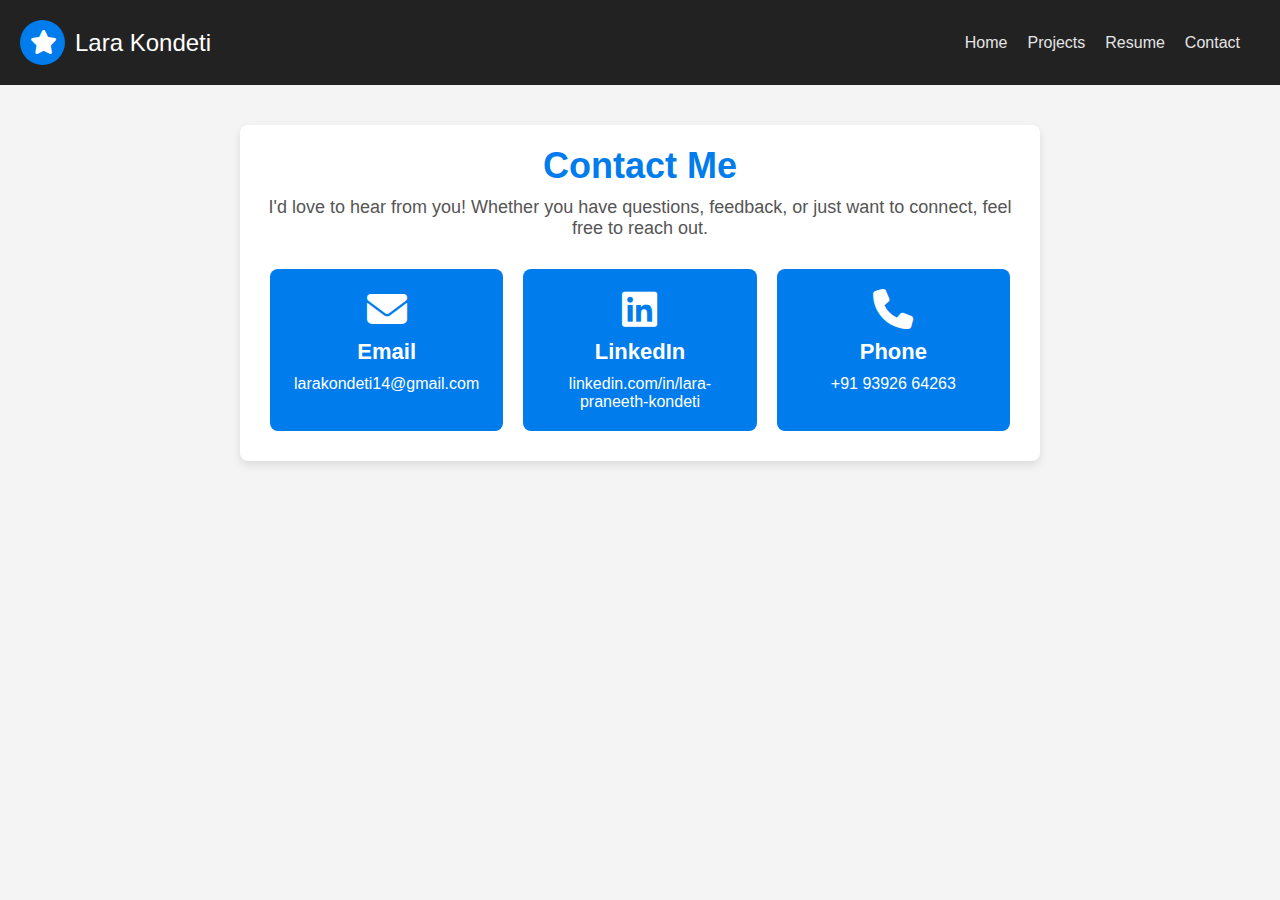
<file: contact.html>
<!DOCTYPE html>
<html lang="en">
<head>
    <meta charset="UTF-8">
    <meta http-equiv="X-UA-Compatible" content="IE=edge">
    <meta name="viewport" content="width=device-width, initial-scale=1.0">
    <title>Contact - Lara Kondeti</title>
    <link rel="stylesheet" href="co.css">
    <link rel="stylesheet" href="https://cdnjs.cloudflare.com/ajax/libs/font-awesome/6.2.1/css/all.min.css">
</head>
<body>
    <header>
        <div class="logo">
            <i class="fa-solid fa-star"></i>
            <div class="logo-text">Lara Kondeti</div>
        </div>
        <nav>
            <ul class="navlinks">
                <li><a href="index.html">Home</a></li>
                <li><a href="Projects.html">Projects</a></li>
                <li><a href="resume.html">Resume</a></li>
                <li><a href="contact.html">Contact</a></li>
            </ul>
        </nav>
    </header>
    <main>
        <section class="contact-section">
            <div class="contact-header">
                <h1>Contact Me</h1>
                <p>I'd love to hear from you! Whether you have questions, feedback, or just want to connect, feel free to reach out.</p>
            </div>
            <div class="contact-info">
                <div class="contact-card">
                    <i class="fa-solid fa-envelope"></i>
                    <h2>Email</h2>
                    <p><a href="mailto:larakondeti14@gmail.com">larakondeti14@gmail.com</a></p>
                </div>
                <div class="contact-card">
                    <i class="fa-brands fa-linkedin"></i>
                    <h2>LinkedIn</h2>
                    <p><a href="https://www.linkedin.com/in/lara-praneeth-kondeti-974b6b255" target="_blank">linkedin.com/in/lara-praneeth-kondeti</a></p>
                </div>
                <div class="contact-card">
                    <i class="fa-solid fa-phone"></i>
                    <h2>Phone</h2>
                    <p>+91 93926 64263</p>
                </div>
            </div>
        </section>
    </main>
</body>
</html>
</file>
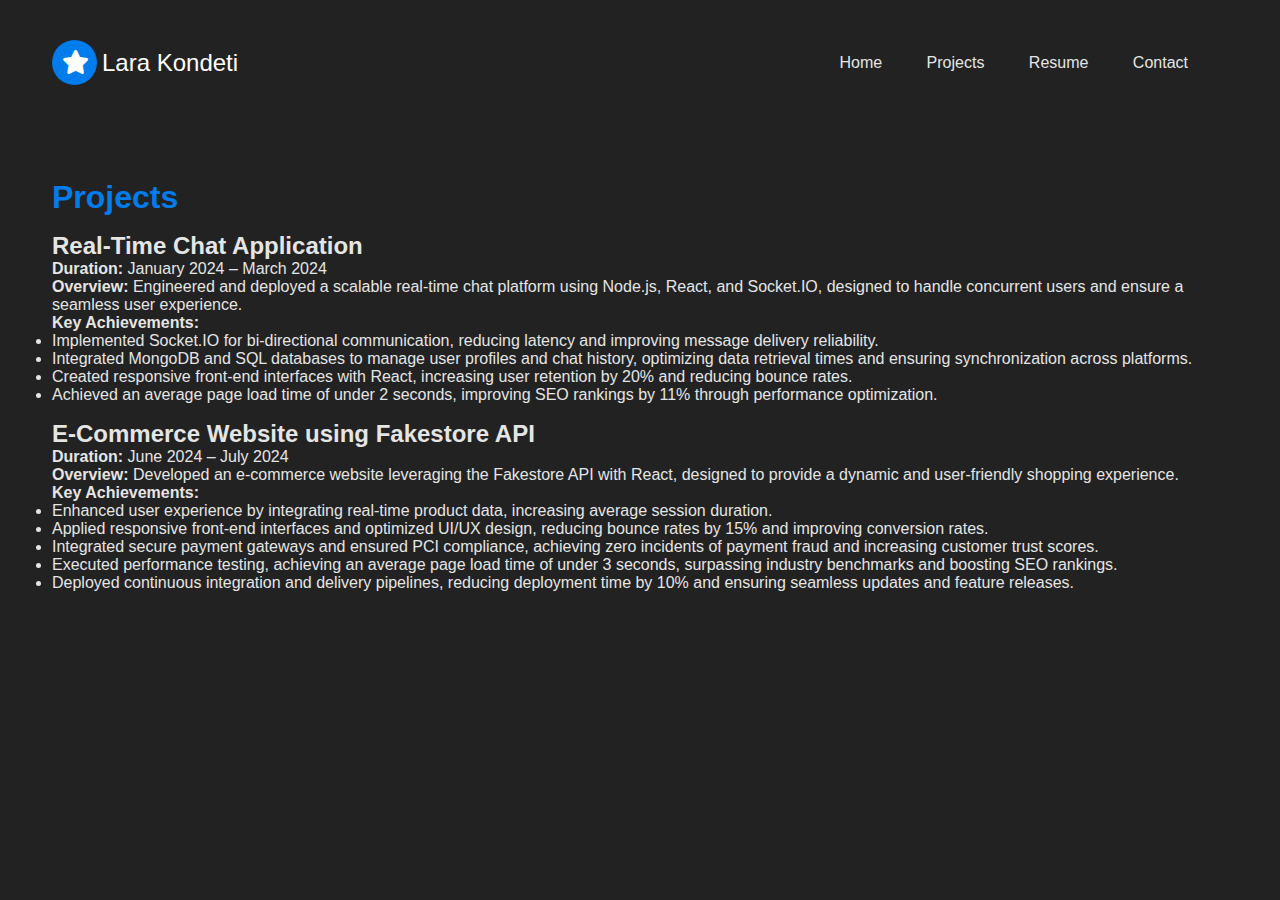
<file: Projects.html>
<!DOCTYPE html>
<html lang="en">
<head>
    <meta charset="UTF-8">
    <meta http-equiv="X-UA-Compatible" content="IE=edge">
    <meta name="viewport" content="width=device-width, initial-scale=1.0">
    <title>Projects - Lara Kondeti</title>
    <link rel="stylesheet" href="rs.css">
    <link rel="stylesheet" href="https://cdnjs.cloudflare.com/ajax/libs/font-awesome/6.2.1/css/all.min.css">
</head>
<body>
    <div class="resume-header">
        <div class="wrapper">
            <header>
                <div class="logo">
                    <i class="fa-solid fa-star"></i>
                    <div class="logo-text">Lara Kondeti</div>
                </div>
                <nav>
                    <div class="togglebtn">
                        <span></span>
                        <span></span>
                        <span></span>
                    </div>
                    <ul class="navlinks">
                        <li><a href="index.html">Home</a></li>
                        <li><a href="Projects.html">Projects</a></li>
                        <li><a href="resume.html">Resume</a></li>
                        <li><a href="contact.html">Contact</a></li>
                    </ul>
                </nav>
            </header>
            <div class="resume-container">
            
                <div class="resume-section">
                    <h2>Projects</h2>
                    <div class="resume-item">
                        <h3>Real-Time Chat Application</h3>
                        <p><strong>Duration:</strong> January 2024 – March 2024</p>
                        <p><strong>Overview:</strong> Engineered and deployed a scalable real-time chat platform using Node.js, React, and Socket.IO, designed to handle concurrent users and ensure a seamless user experience.</p>
                        <p><strong>Key Achievements:</strong></p>
                        <ul>
                            <li>Implemented Socket.IO for bi-directional communication, reducing latency and improving message delivery reliability.</li>
                            <li>Integrated MongoDB and SQL databases to manage user profiles and chat history, optimizing data retrieval times and ensuring synchronization across platforms.</li>
                            <li>Created responsive front-end interfaces with React, increasing user retention by 20% and reducing bounce rates.</li>
                            <li>Achieved an average page load time of under 2 seconds, improving SEO rankings by 11% through performance optimization.</li>
                        </ul>
                    </div>
                    <div class="resume-item">
                        <h3>E-Commerce Website using Fakestore API</h3>
                        <p><strong>Duration:</strong> June 2024 – July 2024</p>
                        <p><strong>Overview:</strong> Developed an e-commerce website leveraging the Fakestore API with React, designed to provide a dynamic and user-friendly shopping experience.</p>
                        <p><strong>Key Achievements:</strong></p>
                        <ul>
                            <li>Enhanced user experience by integrating real-time product data, increasing average session duration.</li>
                            <li>Applied responsive front-end interfaces and optimized UI/UX design, reducing bounce rates by 15% and improving conversion rates.</li>
                            <li>Integrated secure payment gateways and ensured PCI compliance, achieving zero incidents of payment fraud and increasing customer trust scores.</li>
                            <li>Executed performance testing, achieving an average page load time of under 3 seconds, surpassing industry benchmarks and boosting SEO rankings.</li>
                            <li>Deployed continuous integration and delivery pipelines, reducing deployment time by 10% and ensuring seamless updates and feature releases.</li>
                        </ul>
                    </div>
                </div>
                
            </div>
        </div>
    </div>
</body>
</html>
</file>
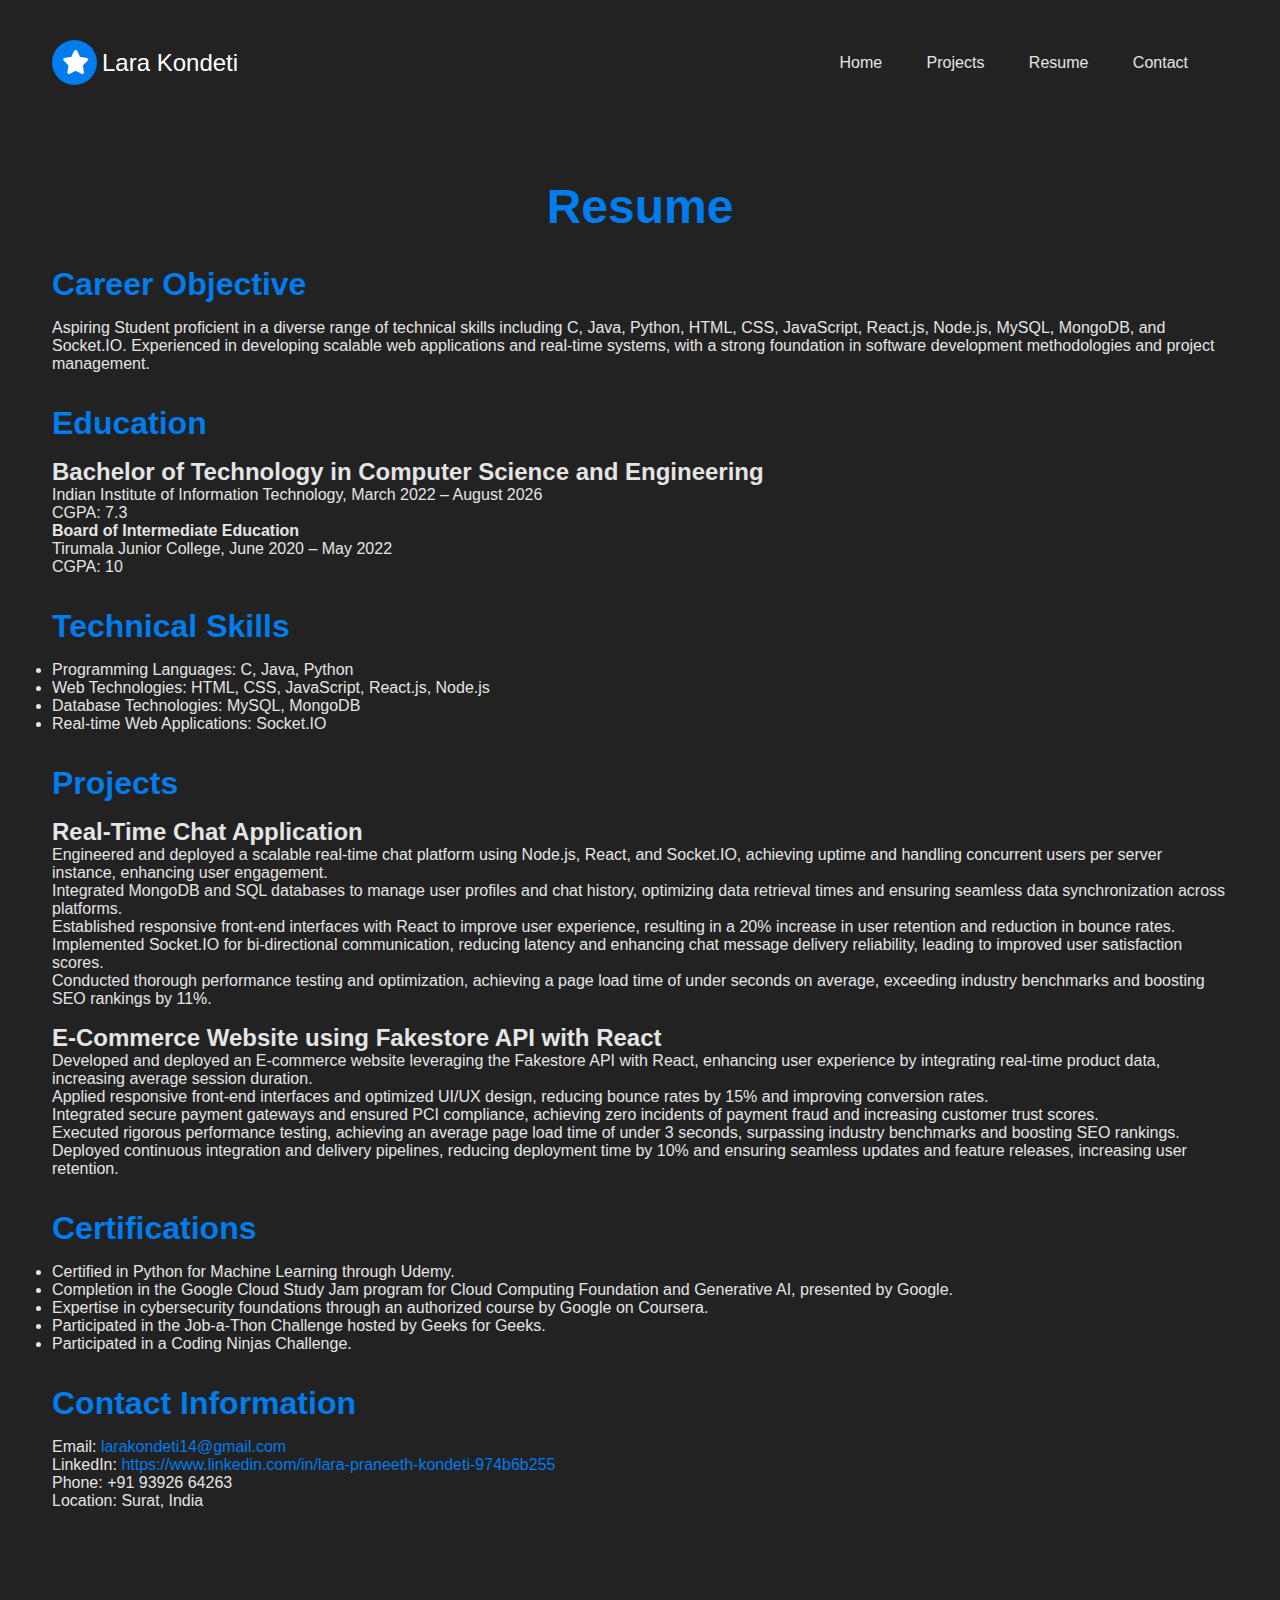
<file: resume.html>
<!DOCTYPE html>
<html lang="en">
<head>
    <meta charset="UTF-8">
    <meta http-equiv="X-UA-Compatible" content="IE=edge">
    <meta name="viewport" content="width=device-width, initial-scale=1.0">
    <title>Resume - Lara Kondeti</title>
    <link rel="stylesheet" href="rs.css">
    <link rel="stylesheet" href="https://cdnjs.cloudflare.com/ajax/libs/font-awesome/6.2.1/css/all.min.css">
</head>
<body>
    <div class="resume-header">
        <div class="wrapper">
            <header>
                <div class="logo">
                    <i class="fa-solid fa-star"></i>
                    <div class="logo-text">Lara Kondeti</div>
                </div>
                <nav>
                    <div class="togglebtn">
                        <span></span>
                        <span></span>
                        <span></span>
                    </div>
                    <ul class="navlinks">
                        <li><a href="index.html">Home</a></li>
                        <li><a href="Projects.html">Projects</a></li>
                        <li><a href="resume.html">Resume</a></li>
                        <li><a href="contact.html">Contact</a></li>
                    </ul>
                </nav>
            </header>
            <div class="resume-container">
                <h1>Resume</h1>
                <div class="resume-section">
                    <h2>Career Objective</h2>
                    <p>Aspiring Student proficient in a diverse range of technical skills including C, Java, Python, HTML, CSS, JavaScript, React.js, Node.js, MySQL, MongoDB, and Socket.IO. Experienced in developing scalable web applications and real-time systems, with a strong foundation in software development methodologies and project management.</p>
                </div>
                <div class="resume-section">
                    <h2>Education</h2>
                    <div class="resume-item">
                        <h3>Bachelor of Technology in Computer Science and Engineering</h3>
                        <p>Indian Institute of Information Technology, March 2022 – August 2026</p>
                        <p>CGPA: 7.3</p>
                        <h4>Board of Intermediate Education</h4>
                        <p>Tirumala Junior College, June 2020 – May 2022</p>
                        <p>CGPA: 10</p>
                    </div>
                </div>
                <div class="resume-section">
                    <h2>Technical Skills</h2>
                    <ul>
                        <li>Programming Languages: C, Java, Python</li>
                        <li>Web Technologies: HTML, CSS, JavaScript, React.js, Node.js</li>
                        <li>Database Technologies: MySQL, MongoDB</li>
                        <li>Real-time Web Applications: Socket.IO</li>
                    </ul>
                </div>
                <div class="resume-section">
                    <h2>Projects</h2>
                    <div class="resume-item">
                        <h3>Real-Time Chat Application</h3>
                        <p>Engineered and deployed a scalable real-time chat platform using Node.js, React, and Socket.IO, achieving uptime and handling concurrent users per server instance, enhancing user engagement.</p>
                        <p>Integrated MongoDB and SQL databases to manage user profiles and chat history, optimizing data retrieval times and ensuring seamless data synchronization across platforms.</p>
                        <p>Established responsive front-end interfaces with React to improve user experience, resulting in a 20% increase in user retention and reduction in bounce rates.</p>
                        <p>Implemented Socket.IO for bi-directional communication, reducing latency and enhancing chat message delivery reliability, leading to improved user satisfaction scores.</p>
                        <p>Conducted thorough performance testing and optimization, achieving a page load time of under seconds on average, exceeding industry benchmarks and boosting SEO rankings by 11%.</p>
                    </div>
                    <div class="resume-item">
                        <h3>E-Commerce Website using Fakestore API with React</h3>
                        <p>Developed and deployed an E-commerce website leveraging the Fakestore API with React, enhancing user experience by integrating real-time product data, increasing average session duration.</p>
                        <p>Applied responsive front-end interfaces and optimized UI/UX design, reducing bounce rates by 15% and improving conversion rates.</p>
                        <p>Integrated secure payment gateways and ensured PCI compliance, achieving zero incidents of payment fraud and increasing customer trust scores.</p>
                        <p>Executed rigorous performance testing, achieving an average page load time of under 3 seconds, surpassing industry benchmarks and boosting SEO rankings.</p>
                        <p>Deployed continuous integration and delivery pipelines, reducing deployment time by 10% and ensuring seamless updates and feature releases, increasing user retention.</p>
                    </div>
                </div>
                <div class="resume-section">
                    <h2>Certifications</h2>
                    <ul>
                        <li>Certified in Python for Machine Learning through Udemy.</li>
                        <li>Completion in the Google Cloud Study Jam program for Cloud Computing Foundation and Generative AI, presented by Google.</li>
                        <li>Expertise in cybersecurity foundations through an authorized course by Google on Coursera.</li>
                        <li>Participated in the Job-a-Thon Challenge hosted by Geeks for Geeks.</li>
                        <li>Participated in a Coding Ninjas Challenge.</li>
                    </ul>
                </div>
                <div class="resume-section">
                    <h2>Contact Information</h2>
                    <p>Email: <a href="mailto:larakondeti14@gmail.com">larakondeti14@gmail.com</a></p>
                    <p>LinkedIn: <a href="https://www.linkedin.com/in/lara-praneeth-kondeti-974b6b255" target="_blank">https://www.linkedin.com/in/lara-praneeth-kondeti-974b6b255</a></p>
                    <p>Phone: +91 93926 64263</p>
                    <p>Location: Surat, India</p>
                </div>
            </div>
        </div>
    </div>
</body>
</html>
</file>
<file: co.css>
/* General Styles */
* {
    box-sizing: border-box;
    padding: 0;
    margin: 0;
    font-family: 'Poppins', sans-serif;
    text-decoration: none;
}

body {
    overflow-x: hidden;
    background-color: #f4f4f4;
}

header {
    background-color: #222;
    padding: 20px;
    color: #fff;
    display: flex;
    justify-content: space-between;
    align-items: center;
    flex-wrap: wrap;
}

.logo {
    display: flex;
    align-items: center;
}

.logo i {
    height: 45px;
    width: 45px;
    background-color: #007ced;
    border-radius: 50%;
    color: #fff;
    font-weight: 700;
    font-size: 1.5rem;
    padding: 10px;
    margin-right: 10px;
}

.logo .logo-text {
    font-size: 24px;
    font-weight: 500;
}

nav .navlinks {
    list-style-type: none;
    display: flex;
}

nav .navlinks li {
    margin-right: 20px;
}

nav .navlinks li a {
    color: #e5e5e5;
    font-size: 16px;
}

nav .navlinks li a:hover {
    color: #007ced;
}

/* Main Content */
main {
    padding: 40px 20px;
}

.contact-section {
    max-width: 800px;
    margin: 0 auto;
    background-color: #fff;
    border-radius: 8px;
    padding: 20px;
    box-shadow: 0 4px 8px rgba(0, 0, 0, 0.1);
}

.contact-header {
    text-align: center;
    margin-bottom: 20px;
}

.contact-header h1 {
    color: #007ced;
    font-size: 36px;
    margin-bottom: 10px;
}

.contact-header p {
    font-size: 18px;
    color: #555;
}

/* Contact Cards */
.contact-info {
    display: flex;
    flex-wrap: wrap;
    justify-content: space-around;
}

.contact-card {
    background-color: #007ced;
    color: #fff;
    padding: 20px;
    border-radius: 8px;
    margin: 10px;
    text-align: center;
    flex: 1;
    max-width: 300px;
}

.contact-card i {
    font-size: 40px;
    margin-bottom: 10px;
}

.contact-card h2 {
    font-size: 22px;
    margin-bottom: 10px;
}

.contact-card p {
    font-size: 16px;
}

.contact-card a {
    color: #fff;
    text-decoration: none;
}

.contact-card a:hover {
    text-decoration: underline;
}

/* Responsive Design */
@media (max-width: 768px) {
    .contact-info {
        flex-direction: column;
        align-items: center;
    }

    .contact-card {
        max-width: 90%;
    }
}
</file>
<file: rs.css>
/* General Styles */
* {
    box-sizing: border-box;
    padding: 0;
    margin: 0;
    font-family: poppins, sans-serif;
    text-decoration: none;
}
body {
    overflow-x: hidden;
    background-color: #f4f4f4;
}
.resume-header {
    width: 100%;
    height: 100%;
    min-height: 100vh;
    background: #222;
}
.wrapper {
    width: 1280px;
    max-width: 95%;
    margin: 0 auto;
    padding: 0 20px;
}
header {
    padding: 40px 0 30px;
    display: flex;
    justify-content: space-between;
    align-items: center;
    flex-wrap: wrap;
}
.logo {
    display: inline-flex;
    justify-content: center;
    align-items: center;
}
.logo i {
    height: 45px;
    width: 45px;
    background-color: #007ced;
    border-radius: 50%;
    color: #fff;
    font-weight: 700;
    font-size: 1.5rem;
    padding: 10px;
    margin-right: 5px;
    cursor: pointer;
    text-align: center;
}
.logo .logo-text {
    font-size: 24px;
    font-weight: 500;
    color: #fff;
}
nav .togglebtn {
    width: 35px;
    height: 35px;
    position: absolute;
    top: 45px;
    right: 3%;
    z-index: 5;
    cursor: pointer;
    display: none;
}
nav .togglebtn span {
    display: block;
    background-color: #007ced;
    margin: 5px 0px;
    width: 100%;
    height: 3px;
    transition: 0.3s;
    transition-property: transform, opacity;
}
nav .navlinks {
    list-style-type: none;
}
nav .navlinks li {
    display: inline-block;
}
nav .navlinks li a {
    color: #e5e5e5;
    margin-right: 2.5rem;
}
.resume-container {
    padding: 4rem 0;
    color: #e5e5e5;
}
.resume-container h1 {
    color: #007ced;
    font-size: 3rem;
    text-align: center;
    margin-bottom: 2rem;
}
.resume-section {
    margin-bottom: 2rem;
}
.resume-section h2 {
    color: #007ced;
    font-size: 2rem;
    margin-bottom: 1rem;
}
.resume-item {
    margin-bottom: 1rem;
}
.resume-item h3 {
    font-size: 1.5rem;
    color: #e5e5e5;
}
.skills-list {
    display: flex;
    flex-wrap: wrap;
    gap: 10px;
}
.skills-list span {
    background-color: #333;
    color: #fff;
    padding: 8px 15px;
    border-radius: 20px;
}
.resume-section a {
    color: #007ced;
    text-decoration: none;
}
.resume-section a:hover {
    text-decoration: underline;
}

/* Responsive Design */
@media(max-width: 930px) {
    nav .togglebtn {
        display: initial;
    }
    /* For toggle button */
    .click {
        top: 45px;
    }
    .click span {
        position: absolute;
        margin-top: 12px;
    }
    .click span:first-child {
        transform: rotate(-40deg);
    }
    .click span:nth-child(2) {
        opacity: 0;
        margin: 0;
    }
    .click span:last-child {
        transform: rotate(45deg);
        top: 0;
    }
    nav .navlinks {
        position: absolute;
        top: 110px;
        right: -100%;
        bottom: 0;
        width: 60%;
        height: 100vh;
        background-color: #222;
        z-index: 3;
        box-shadow: 5px 13px 30px rgba(0, 0, 0, 0.1);
        transition: 0.5s;
        padding: 25px 0px;
    }
    nav .navlinks li {
        display: block;
    }
    nav .navlinks li a {
        display: block;
        margin-bottom: 15px;
        text-align: center;
    }
    nav .navlinks.open {
        right: 0;
    }
}
@media(max-width: 768px) {
    .resume-container {
        padding-top: 2rem;
    }
}
</file>
